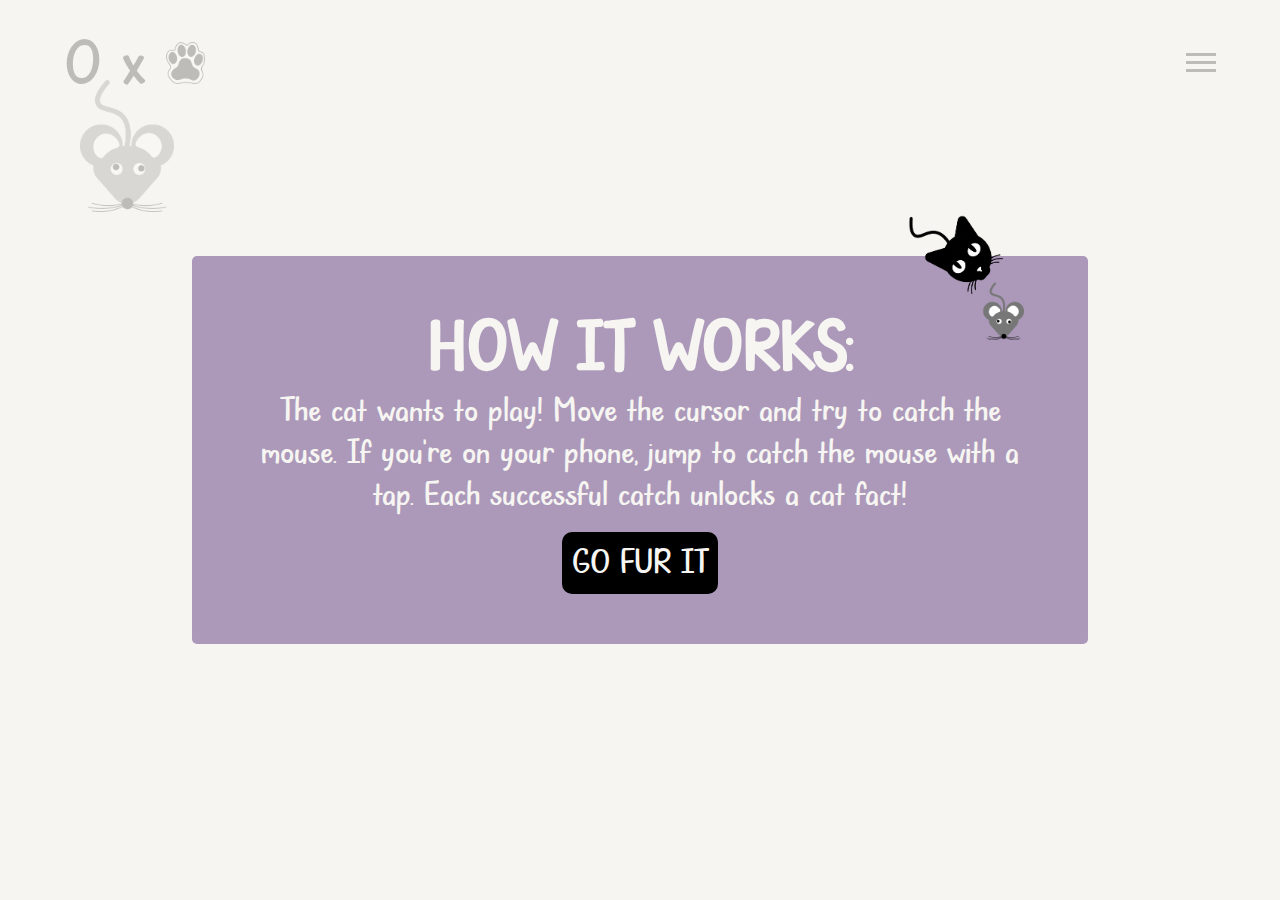
<file: index.html>
<!DOCTYPE html>
<html lang="en">

<head>
    <meta charset="UTF-8">
    <meta name="viewport" content="width=device-width, initial-scale=1.0">
    <title>CatFacts API</title>
    <link rel="stylesheet" href="css/style.css">
    <link rel="stylesheet" href="css/startseite.css">
    <link rel="icon" href="images/icon.png" type="image/png">
</head>

<body>
    <!-- POP UP - SPIELERKLÄRUNG -->
    <div id="popup" class="popup">
        <div class="popup-content">
            <img src="images/catandmouse.png" class="popup-image" alt="catandmouse">
            <h1>HOW IT WORKS:</h1>
            <p id="popup_text">The cat wants to play! Move the cursor and try to catch the mouse.
                If you're on your phone, jump to catch the mouse with a tap.
                Each successful catch unlocks a cat fact!</p>
            <button id="go_for_it">GO FUR IT</button>
        </div>
    </div>

    <header class="header">
        <nav class="navigation">
            <div id="hoverCount"> <span id="hoverNumber">0</span> x <img src="images/catpaw.png" alt="Bild Pfote"
                    id="catpaw"> </div>
            <div class="burger">
                <div class="bar"></div>
                <div class="bar"></div>
                <div class="bar"></div>

            </div>
        </nav>
        <div class="menu">
            <div class="menu_liste">
                <ul>
                    <li>
                        <h1>MEOW-NU</h1>
                    </li>
                </ul>
                <div class="trennlinie"></div> <!-- Burgermenu und ul = Inhalt vom Burgermenu -->
                <ul>
                    <li class="menu_item">
                        <a href="index.html"><img src="images/catpaw.png" alt="catpaw_point" class="catpaw_menu"></a>
                        <a href="index.html?popup=false" class="navigation-link">GAME</a>
                    </li>
                    <li class="menu_item">
                        <a href="alle_catfacts.html"><img src="images/catpaw.png" alt="catpaw_point"
                                class="catpaw_menu"></a>
                        <a href="alle_catfacts.html" class="navigation-link">MORE CATFAAACTS</a>
                    </li>
                    <li class="menu_item">
                        <a href="team.html"><img src="images/catpaw.png" alt="catpaw_point" class="catpaw_menu"></a>
                        <a href="team.html" class="navigation-link">MEOWMBERS</a>
                    </li>
                </ul>
            </div>
        </div>


    </header>


    <main class="main">
        <div class=container id="catFactsApp">
            <img src="images/cat.gif" alt="Bild Katze" id="cat">
            <a href="catfact.html"><img src="images/mouse.gif" alt="Bild Maus" id="mouse"></a>
        </div>
        <!-- POP UP, wenn ein Fact gesammelt wurde -->
        <div class="popup_fact" id="popup_fact">
            <div class="popup-content_fact">
                <h1>PURRFECT!</h1>
                <p>Amazing! Here's your catfact:</p>
                <div id="catFact">
                </div>
                <button id="more_mice">MORE MICE</button>
            </div>
        </div>

    </main>


    <footer class="footer">

    </footer>
    <audio id="hoverSound" src="sound/cat-meow.mp3"></audio>

    <script src="js/script.js"></script>
    <script src="js/startseite.js"></script>
</body>

</html>
</file>
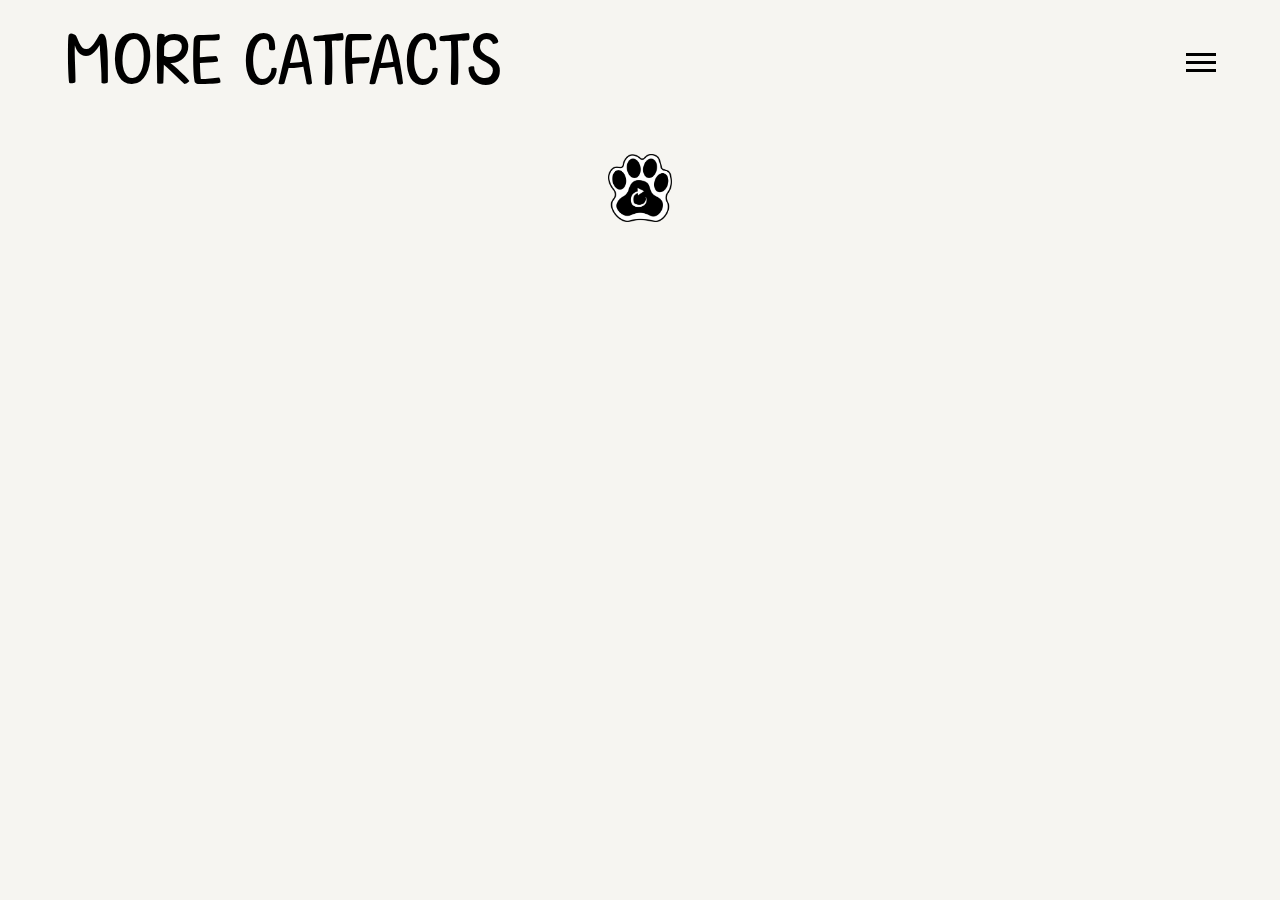
<file: alle_catfacts.html>
<!DOCTYPE html>
<html lang="en">

<head>
    <meta charset="UTF-8">
    <meta name="viewport" content="width=device-width, initial-scale=1.0">
    <title>CatFacts API</title>
    <link rel="stylesheet" href="css/style.css">
    <link rel="stylesheet" href="css/alle_catfacts.css">
    <link rel="icon" href="images/icon.png" type="image/png">
</head>

<body>
    <header class="header">
        <nav class="navigation">
            <div>
                <div class="moreFacts">MORE&nbsp;CATFACTS</div>
            </div>
            <div class="burger">
                <div class="bar"></div>
                <div class="bar"></div>
                <div class="bar"></div>

            </div>
        </nav>
        <div class="menu">
            <div class="menu_liste">
                <ul>
                    <li>
                        <h1>MEOW-NU</h1>
                    </li>
                </ul>
                <div class="trennlinie"></div>  <!-- Burgermenu und ul = Inhalt vom Burgermenu -->
                <ul>
                    <li class="menu_item">
                        <a href="index.html"><img src="images/catpaw.png" alt="catpaw_point" class="catpaw_menu"></a>
                        <a href="index.html?popup=false" class="navigation-link">GAME</a>
                    </li>
                    <li class="menu_item">
                        <a href="alle_catfacts.html"><img src="images/catpaw.png" alt="catpaw_point" class="catpaw_menu"></a>
                        <a href="alle_catfacts.html" class="navigation-link">MORE CATFAAACTS</a>
                    </li>
                    <li class="menu_item">
                        <a href="team.html"><img src="images/catpaw.png" alt="catpaw_point" class="catpaw_menu"></a>
                        <a href="team.html" class="navigation-link">MEOWMBERS</a>
                    </li>
                </ul>
            </div>
        </div>


    </header>

    <main>
        <div class="container_main">
            <div class=container id="catFactsApp">

            </div>
            <img src="images/catpaw_reload.png" alt="Seite neuladen" class="catpaw_reload" id="reloadButton">
        </div>
    </main>

    <footer>

    </footer>

    <script src="js/script.js"></script>
    <script src="js/alle_catfacts.js"></script>
</body>

</html>
</file>
<file: css/style.css>
/* Browserstile zurücksetzen */
* {
    margin: 0;
    padding: 0;
    box-sizing: border-box;
}

/* Schriftart Einfügen */
@font-face {
    font-family: 'tell_me_a_joke';
    src: url('../schriften/tell_me_a_joke.ttf') format('truetype');
    font-weight: normal;
    font-style: normal;
}


/* HEADER ( NAVIGATION ) */

/* Titel links */
nav {
    display: flex;
    justify-content: space-between;
    align-items: center;
    width: 90%;
    padding: 20px 0;
    margin: 0 auto;
}

/* Burgermenu rechts*/
.menu {
    display: none;
    position: fixed;
    top: 0;
    right: 0;
    bottom: 0;
    /* Das Menü erstreckt sich über die gesamte Höhe des Bildschirms */
    width: 50%;
    /* Das Menü nimmt die Hälfte der Bildschirmbreite ein */
    z-index: 10;
    /* Stellen Sie sicher, dass das Menü über anderen Inhalten liegt */
    background-color: #AC99BA;
    /* Hintergrundfarbe des Menüs */
    flex-direction: column;
    /* Menüinhalte in einer Spalte anordnen */
    padding: 20px;
    /* Platzierung des Inhalts innerhalb des Menüs */
}

/* Formatierung MENU */
.menu.active {
    display: flex;
    flex-direction: column;
    width: 50%;
    background-color: #AC99BA;
}

ul {
    color: #F6F5F1;
    list-style: none;
}

li h1 {
margin-bottom: 10%;
}

/* Verlinkungen auf Seiten mit Hovereffekt */
.navigation-link {
    font-size: 6vw;
    text-decoration: none;
    color: #F6F5F1;
    margin: 0 auto;
    transition: color 0.3s;
}

.navigation-link:hover {
    color: #000;
}

.catpaw_menu {
    width: 8%;
    margin-right: 2%;
    transition: transform 0.3s ease-in-out;
}

.menu_item:hover .catpaw_menu {
    animation: rotatePaw 0.6s infinite alternate;
}

@keyframes rotatePaw {
    0% {
        transform: rotate(0deg);
    }
    100% {
        transform: rotate(30deg);
    }
}


/* Burger für Burgermenu */
.burger {
    cursor: pointer;
    z-index: 20;
}

.burger .bar {
    width: 30px;
    height: 3px;
    background-color: #000;
    margin: 5px 0;
    transition: transform 0.3s;
    z-index: 20;
}



/* Styling für das Kreuzsymbol bei Klick aufs Burgermenu*/
.burger.open .bar:nth-child(1) {
    transform: rotate(45deg) translate(5px, 5px);
}

.burger.open .bar:nth-child(2) {
    opacity: 0;
}

.burger.open .bar:nth-child(3) {
    transform: rotate(-45deg) translate(7px, -7px);
}


/* STYLES ALLGEMEIN */

body {
    font-family: tell_me_a_joke;
    background-color: #F6F5F1;
}

.container {
    width: 90%;
    margin: 0 auto;
}

h1 {
    font-size: 6vw;
}

p {
    font-size: 3vw;
}


/* AB HIER MEDIAQUERIES ALLGEMEIN */

/*** Tablet ***/
@media screen and (max-width: 820px) {

    p {
        font-size: 4vw;
    }

}

/*** Handy  ***/
@media screen and (max-width: 576px) {

    /* Burgermenu */
    .burger .bar {
        width: 15px;
        height: 1.5px;
        margin: 2.5px 0;
    }

    /* Styling für das Kreuzsymbol in der Handyansicht */
    .burger.open .bar:nth-child(1) {
        transform: rotate(45deg) translate(3px, 3px);
    }

    .burger.open .bar:nth-child(2) {
        opacity: 0;
    }

    .burger.open .bar:nth-child(3) {
        transform: rotate(-45deg) translate(3px, -3px);
    }

    /* Text allgemein */
    p {
        font-size: 5vw;
    }
    
}
</file>
<file: css/startseite.css>
/* Einstellng für Body, damit das Bild Maus nicht aus dem Screen kann */
body {
    background-size: 100% 100%;
    background-repeat: no-repeat;
    background-position: top left;
    overflow: hidden;
    width: 100vw;
    height: 100vh;
}

/* Counter wieviele Mäuse gefangen wurden  */
.score {
    display: flex;
}

/* Counter */
#hoverCount {
    font-size: 6vw;
    flex-direction: row;
}

/* Katzenpfote beim Counter der Mäuse */
#catpaw {
    width: 3.5%;
}



/* Katzenbild am Cursor */
#cat {
    position: absolute;
    transform: translate(-50%, -50%);
    left: 50%;
    top: 50%;
    pointer-events: none;
    width: 10%;
}

/* flüchtende Maus */
#mouse {
    width: 12%;
    padding: 30px;
    position: absolute;
    transition: left 1s, top 1s;
    /* Füge eine Übergangseigenschaft hinzu */
}

/* POP UP FENSTER - ERKLÄRUNG SPIEL (BEI FENSER NEU ÖFFNEN): */

/* Popup über ganzen Screen */
.popup {
    position: fixed;
    top: 0;
    left: 0;
    width: 100%;
    height: 100%;
    display: flex;
    justify-content: center;
    align-items: center;
    background-color: #f6f5f1c4;
    /* Hintergrundfarbe mit Transparenz für Overlay */
    color: #F6F5F1;
    z-index: 999;
    /* Z-Index, um das Popup über anderen Inhalten zu platzieren */
}

/* Popup Inhalt */
.popup-content {
    background-color: #AC99BA;
    padding: 50px;
    border-radius: 5px;
    text-align: center;
    width: 70%;
}

/* Popup Infotext how to play */
.popup_text {
    margin-left: 25%;
    margin-right: 25%;
}

/* Bild Katze und Maus im POP UP */
.popup-image {
    position: absolute;
    top: 20%;
    /* Anpassen, je nachdem wie weit von oben das Bild sein soll */
    right: 20%;
    /* Anpassen, je nachdem wie weit von rechts das Bild sein soll */
    width: 10%;
    /* Breite des Bildes */
    z-index: 9999;
    /* Stellen Sie sicher, dass das Bild über dem Pop-Up liegt */
    max-width: 100%;
    height: auto;
    display: block;
    margin: 10px auto 0%;
}

/* Button beim Popup */
#go_for_it {
    font-family: tell_me_a_joke;
    background-color: #000000;
    color: #F6F5F1;
    font-size: 3vw;
    border-radius: 10px;
    margin-top: 2%;
    padding: 10px;
    border: none;
    cursor: pointer;
    /* Changes cursor to pointer on hover */
    transition: background-color 0.3s ease;
    /* Smooth transition effect */
}

#go_for_it:hover {
    background-color: #808080;
    /* Change background to gray on hover */
}

/* POP UP FENSTER WENN EIN CATFACT FREIGESCHALTET WIRD: */

/* Popup für Catfact */
.popup_fact {
    position: fixed;
    top: 0;
    left: 0;
    width: 100%;
    height: 100%;
    display: flex;
    justify-content: center;
    align-items: center;
    background-color: #f6f5f1c4;
    /* Hintergrundfarbe mit Transparenz für Overlay */
    color: #F6F5F1;
    z-index: 999;
    /* Z-Index, um das Popup über anderen Inhalten zu platzieren */
}

/* Popup Inhalt Catfact */
.popup-content_fact {
    background-color: #AC99BA;
    padding: 50px;
    border-radius: 5px;
    text-align: center;
    width: 70%;
    height: 700px;
}

/* Div für API Inhalte */
.catFact {
    display: flex;
    width: 100%;
    /* increased from 50vw */
    height: 50%;
    /* increased from 32vh */
    gap: 10px;
    border-radius: 10px;
    padding: 2%;
    justify-content: space-between;
}

/* Bild formatierung */
.catFact_image {
    width: 50%;
    height: 300px;
    border-radius: 5px;
    align-items: flex-start;
    object-fit: cover;
}

/* Text formatierung */
.catFact_text {
    padding: 10px;
    flex-direction: column;
    overflow: auto;
    gap: 10px;
    font-size: 2vw;
    height: 300px;
    color: #F6F5F1;
    text-align: left;
}

/* Button beim Popup Catfact */
#more_mice {
    font-family: tell_me_a_joke;
    background-color: #000000;
    color: #F6F5F1;
    font-size: 3vw;
    border-radius: 10px;
    margin-top: 2%;
    padding: 10px;
    border: none;
    cursor: pointer;
    /* Wechselt den Cursor zu einer Hand bei Hover */
    transition: background-color 0.3s ease;
    /* Transformationseffekt */
}

#more_mice:hover {
    background-color: #808080;
    /* Wechselt die Button-Farbe bei Hover */
}

/* AB HIER SCROLLBAR */

/* Breite */
::-webkit-scrollbar {
    width: 10px;
}

/* Track */
::-webkit-scrollbar-track {
    box-shadow: inset 0 0 5px rgb(131, 131, 131);
    border-radius: 5px;
}

/* Handle */
::-webkit-scrollbar-thumb {
    background: #F6F5F1;
    border-radius: 10px;
}

/* AB HIER MEDIAQUERIES */

/*** small Laptop  ***/
@media screen and (max-width: 1260px) {

    /* Popupfenster wenn die Seite geladen wird: */

    .popup-image {
        top: 30%;
        /* Anpassen, je nachdem wie weit von oben das Bild sein soll */
        right: 17%;
        /* Anpassen, je nachdem wie weit von rechts das Bild sein soll */
    }

    /* Popup Catfact */
    .popup-content_fact {
        height: 500px;
    }

    /* Bild formatierung */
    .catFact_image {
        height: 200px;
    }

    /* Text formatierung */
    .catFact_text {
        height: 200px;
        font-size: 3vw;
    }

}

/*** Tablet ***/
@media screen and (max-width: 820px) {

    /* POP UP FENSTER - ERKLÄRUNG SPIEL (BEI FENSER NEU ÖFFNEN): */

    /* Popup Inhalt */
    .popup-content {
        padding: 35px;
    }

    /* Bild Katze und Maus im POP UP */
    .popup-image {
        position: absolute;
        top: 28%;
        /* Anpassen, je nachdem wie weit von oben das Bild sein soll */
        right: 19%;
        /* Anpassen, je nachdem wie weit von rechts das Bild sein soll */
        width: 10%;
        /* Breite des Bildes */
        z-index: 9999;
        /* Stellen Sie sicher, dass das Bild über dem Pop-Up liegt */
    }

    /* POP UP FENSTER WENN EIN CATFACT FREIGESCHALTET WIRD: */

    /* Popup Catfact */
    .popup-content_fact {
        height: 450px;
        padding: 35px;
    }

    /* Bild formatierung */
    .catFact_image {
        height: 200px;
    }

    /* Text formatierung */
    .catFact_text {
        font-size: 4vw;
    }

}

/*** Handy  ***/
@media screen and (max-width: 576px) {

    /* flüchtende Maus */
    #mouse {
        width: 22%;
        padding: 30px;
        position: absolute;
        transition: left 1s, top 1s;
        /* Füge eine Übergangseigenschaft hinzu */
    }

    /* POP UP FENSTER - ERKLÄRUNG SPIEL (BEI FENSER NEU ÖFFNEN): */

    /* Popup Inhalt */
    .popup-content {
        padding: 20px;
    }

    /* Bild Katze und Maus im POP UP */
    .popup-image {
        position: absolute;
        top: 31%;
        /* Anpassen, je nachdem wie weit von oben das Bild sein soll */
        right: 20%;
        /* Anpassen, je nachdem wie weit von rechts das Bild sein soll */
        width: 10%;
        /* Breite des Bildes */
        z-index: 9999;
        /* Stellen Sie sicher, dass das Bild über dem Pop-Up liegt */
    }

    /* POP UP FENSTER WENN EIN CATFACT FREIGESCHALTET WIRD: */

    /* Popup Inhalt Catfact */
    .popup-content_fact {
        padding: 20px;
    }

    /* Div für API Inhalte */
    .catFact {
        flex-direction: column;
    }

    /* Bild formatierung */
    .catFact_image {
        align-self: center;
        height: 120px;
        width: 90%;
    }

    /* Text formatierung */
    .catFact_text {
        height: 140px;
        width: 100%;
        font-size: 6vw;

    }

    /* Button formatierung beim Pop up CatFact */
    #more_mice {
        padding: 10px;
        margin-top: 5%;
    }

}


/*** kleines Handy  ***/
@media screen and (max-width: 200px) {

    /* POP UP FENSTER - ERKLÄRUNG SPIEL (BEI FENSER NEU ÖFFNEN): */

    /* Bild Katze und Maus im POP UP */
    .popup-image {
        position: absolute;
        top: 40%;
        /* Anpassen, je nachdem wie weit von oben das Bild sein soll */
        right: 10%;
        /* Anpassen, je nachdem wie weit von rechts das Bild sein soll */
        width: 10%;
        /* Breite des Bildes */
        z-index: 9999;
        /* Stellen Sie sicher, dass das Bild über dem Pop-Up liegt */
    }

}
</file>
<file: css/alle_catfacts.css>
/* Titel oben links */
.moreFacts {
    font-size: 6vw;
}

/* Container Main */
.container_main {
    display: flex;
    flex-direction: column;
    justify-content: center;
    align-items: center;
}

/* Container der Facts*/
#catFactsApp {
    display: flex;
    gap: 15px;
    flex-wrap: wrap;
}

/* Container pro Inhalt*/
.catFact {
    display: flex;
    justify-content: space-between;
    flex-wrap: nowrap;
    flex-grow: 1;
    width: 30vw;
    height: 32vh;
    background-color: #AC99BA;
    gap: 10px;
    border-radius: 10px;
    padding: 2%;
}

/* Bild formatierung */
.catFact_image {
    max-width: 48%;
    height: auto;
    border-radius: 5px;
    align-items: flex-start;
    object-fit: cover;
}

/* Text formatierung */
.catFact_text {
    padding: 10px;
    flex-direction: column;
    overflow: auto;
    gap: 10px;
    font-size: 2vw;
    max-width: 48%;
    color: #F6F5F1;
}

/* Pfote zum neuladen*/
.catpaw_reload {
    display: flex;
    justify-content: flex-end;
    align-items: flex-end;
    width: 5%;
    margin-top: 30px;
    cursor: pointer;
}

/* SCROLLBAR */

/* width */
::-webkit-scrollbar {
    width: 10px;
}

/* Track */
::-webkit-scrollbar-track {
    box-shadow: inset 0 0 5px rgb(131, 131, 131);
    border-radius: 5px;
}

/* Handle */
::-webkit-scrollbar-thumb {
    background: #F6F5F1;
    border-radius: 10px;
}

/* AB HIER MEDIAQUERIES */

/***Small Laptop  ***/
@media screen and (max-width: 1024px) {

    /* Text formatierung */
    .catFact_text {
        font-size: 3vw;
    }

}


/*** Tablet  ***/
@media screen and (max-width: 768px) {

    /* Container pro Inhalt*/
    .catFact {
        width: 80vw;
        gap: 10px;
        border-radius: 5px;
    }

    /* Bild formatierung */
    .catFact_image {
        border-radius: 3px;
    }

    /* Text formatierung */
    .catFact_text {
        padding: 8px;
        gap: 8px;
        font-size: 4vw;
    }

}

/*** Handy  ***/
@media screen and (max-width: 576px) {

    /* Container pro Inhalt*/
    .catFact {
        width: 80vw;
        gap: 10px;
        border-radius: 5px;
    }

    /* Bild formatierung */
    .catFact_image {
        border-radius: 3px;
    }

    /* Text formatierung */
    .catFact_text {
        padding: 8px;
        gap: 8px;
        font-size: 6vw;
    }

    /* Pfote zum neuladen*/
    .catpaw_reload {
        width: 10%;
        padding-bottom: 10px;
    }

}
</file>
